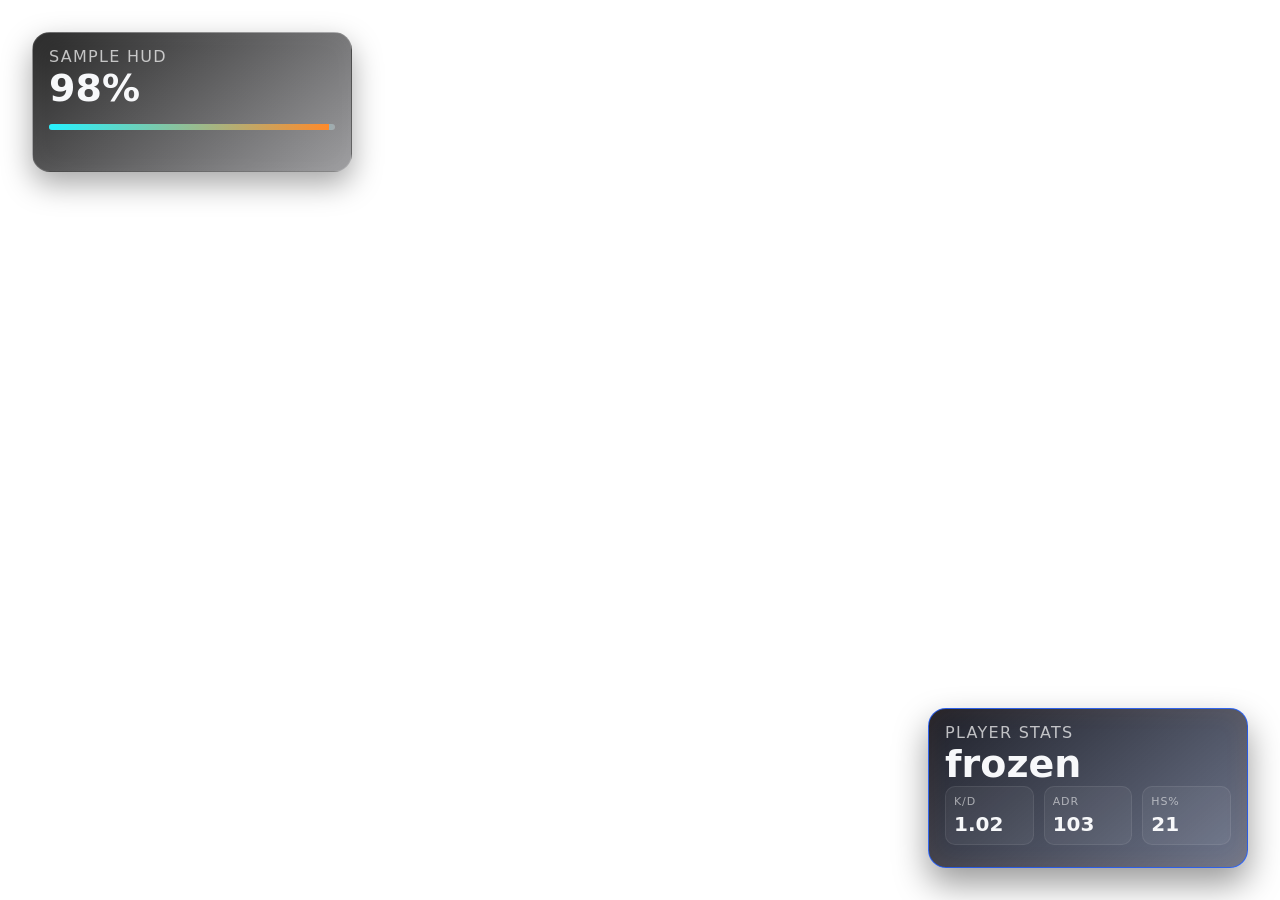
<file: GfxProducerHtmlSample/Assets/index.html>
<!doctype html>
<html lang="en">
  <head>
    <meta charset="utf-8">
    <meta name="viewport" content="width=device-width, initial-scale=1">
    <title>HLAE Gfx Sample</title>
    <style>
      :root {
        --bg: rgba(0, 0, 0, 0);
        --accent: #26f2ff;
        --accent2: #ff8a2a;
        --glow: rgba(38, 242, 255, 0.5);
        --text: #f7f8fa;
      }
      html, body {
        margin: 0;
        width: 100%;
        height: 100%;
        background: var(--bg);
        overflow: hidden;
        font-family: "Segoe UI", system-ui, sans-serif;
      }
      .card {
        position: absolute;
        width: 320px;
        height: 140px;
        padding: 14px 16px;
        box-sizing: border-box;
        border-radius: 18px;
        background: linear-gradient(140deg, rgba(0, 0, 0, 0.85), rgba(10, 10, 16, 0.4));
        border: 1px solid rgba(255, 255, 255, 0.15);
        box-shadow: 0 12px 30px rgba(0, 0, 0, 0.35), inset 0 0 24px rgba(255, 255, 255, 0.05);
        color: var(--text);
      }
      .card--primary {
        left: 32px;
        top: 32px;
      }
      .card--secondary {
        right: 32px;
        bottom: 32px;
        height: 160px;
        background: linear-gradient(140deg, rgba(6, 8, 18, 0.9), rgba(16, 29, 65, 0.6));
        border-color: rgba(42, 99, 255, 0.85);
        box-shadow: 0 16px 34px rgba(0, 0, 0, 0.4), inset 0 0 24px rgba(255, 138, 42, 0.08);
      }
      .title {
        font-size: 16px;
        letter-spacing: 0.08em;
        text-transform: uppercase;
        color: rgba(255, 255, 255, 0.7);
      }
      .value {
        font-size: 38px;
        font-weight: 600;
      }
      .bar {
        margin-top: 14px;
        height: 6px;
        border-radius: 999px;
        background: rgba(255, 255, 255, 0.25);
        overflow: hidden;
      }
      .bar > span {
        display: block;
        height: 100%;
        width: 40%;
        background: linear-gradient(90deg, var(--accent), var(--accent2));
        box-shadow: 0 0 12px var(--glow);
        transition: width 0.2s ease;
      }
      .stats {
        display: grid;
        grid-template-columns: repeat(3, 1fr);
        gap: 10px;
      }
      .stat {
        padding: 8px 8px;
        border-radius: 10px;
        background: rgba(255, 255, 255, 0.05);
        border: 1px solid rgba(255, 255, 255, 0.08);
      }
      .stat-label {
        font-size: 11px;
        letter-spacing: 0.08em;
        text-transform: uppercase;
        color: rgba(255, 255, 255, 0.55);
      }
      .stat-value {
        font-size: 20px;
        font-weight: 600;
        margin-top: 4px;
      }
    </style>
  </head>
  <body>
    <div class="card card--primary">
      <div class="title">Sample HUD</div>
      <div class="value" id="value">0%</div>
      <div class="bar"><span id="bar"></span></div>
    </div>
    <div class="card card--secondary">
      <div class="title">Player Stats</div>
      <div class="value" id="player">frozen</div>
      <div class="stats">
        <div class="stat">
          <div class="stat-label">K/D</div>
          <div class="stat-value" id="kd">1.00</div>
        </div>
        <div class="stat">
          <div class="stat-label">ADR</div>
          <div class="stat-value" id="adr">90</div>
        </div>
        <div class="stat">
          <div class="stat-label">HS%</div>
          <div class="stat-value" id="hs">55</div>
        </div>
      </div>
    </div>
    <script>
      const value = document.getElementById("value");
      const bar = document.getElementById("bar");
      const kd = document.getElementById("kd");
      const adr = document.getElementById("adr");
      const hs = document.getElementById("hs");
      let t = 0;
      function tick() {
        t += 0.02;
        const v = (Math.sin(t) * 0.5 + 0.5) * 100;
        const pct = Math.round(v);
        value.textContent = pct + "%";
        bar.style.width = pct + "%";
        kd.textContent = (0.8 + 0.4 * Math.sin(t * 1.2 + 1)).toFixed(2);
        adr.textContent = Math.round(80 + 25 * Math.sin(t * 0.9));
        hs.textContent = Math.round(40 + 30 * Math.sin(t * 1.4 + 2));
        requestAnimationFrame(tick);
      }
      tick();
    </script>
  </body>
</html>
</file>
